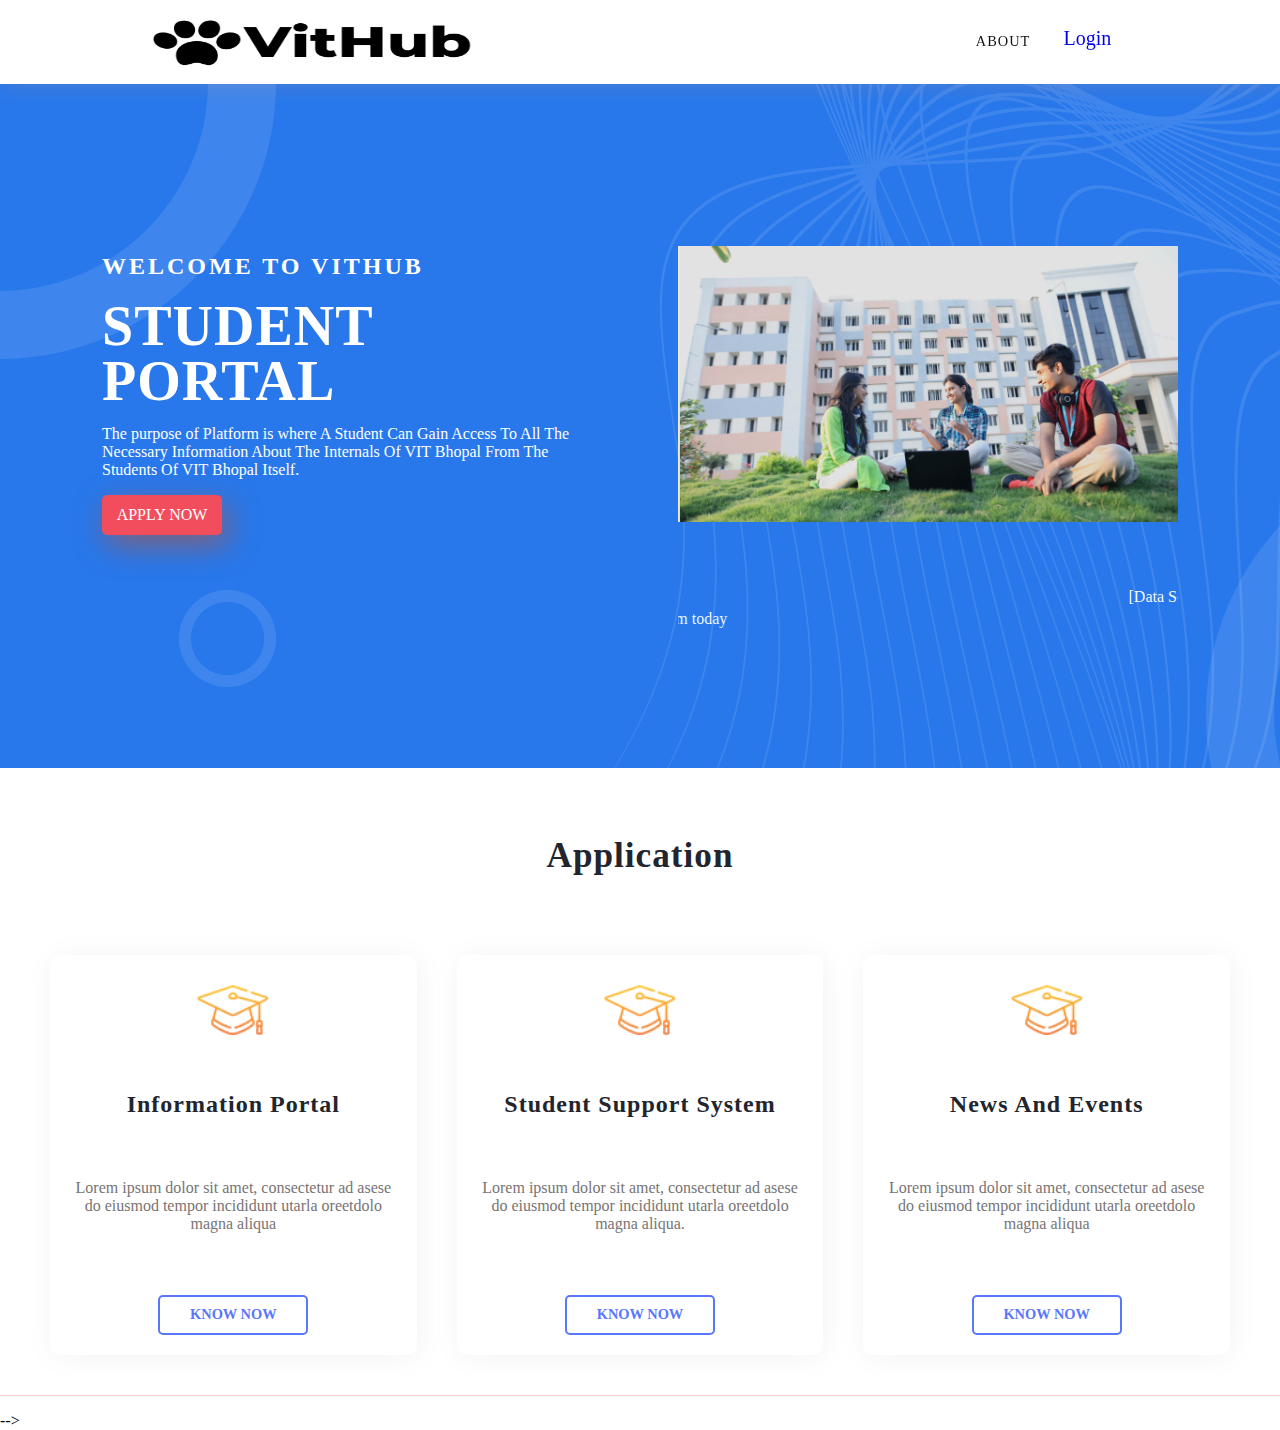
<file: index.html>
<!doctype html>
<html>

<head>
  <meta charset="utf-8">
  <meta http-equiv="X-UA-Compatible" content="IE-edge">
  <meta name="viewport" content="width=device-width, intial-scale=1.0">
  <title> VITHUB </title>
  <link rel="stylesheet" href="stylePE.css" />
  <link rel="shortcut icon" href="/favicon.png" />
  <style>
    /* Full-width input fields */
    input[type=text],
    input[type=password] {
      width: 100%;
      padding: 12px 20px;
      margin: 8px 0;
      display: inline-block;
      border: 1px solid #ccc;
      box-sizing: border-box;
    }

    /* Set a style for all buttons */
    button {
      background-color: #04AA6D;
      color: white;
      padding: 14px 20px;
      margin: 8px 0;
      border: none;
      cursor: pointer;
      width: 100%;
    }

    button:hover {
      opacity: 0.8;
    }

    /* Extra styles for the cancel button */
    .cancelbtn {
      width: auto;
      padding: 10px 18px;
      background-color: #f44336;
    }

    /* Center the image and position the close button */
    .imgcontainer {
      text-align: center;
      margin: 24px 0 12px 0;
      position: relative;
    }

    img.avatar {
      width: 40%;
      border-radius: 50%;
    }

    .container {
      padding: 16px;
    }

    span.psw {
      float: right;
      padding-top: 16px;
    }

    /* The Modal (background) */
    .modal {
      display: none;
      /* Hidden by default */
      position: fixed;
      /* Stay in place */
      z-index: 1;
      /* Sit on top */
      left: 0;
      top: 0;
      width: 100%;
      /* Full width */
      height: 100%;
      /* Full height */
      overflow: auto;
      /* Enable scroll if needed */
      background-color: rgb(0, 0, 0);
      /* Fallback color */
      background-color: rgba(0, 0, 0, 0.4);
      /* Black w/ opacity */
      padding-top: 60px;
    }

    /* Modal Content/Box */
    .modal-content {
      width: 400px;
      background-color: #fefefe;
      margin: 5% auto 15% auto;
      /* 5% from the top, 15% from the bottom and centered */
      border: 1px solid #888;
      width: 80%;
      /* Could be more or less, depending on screen size */
    }

    /* The Close Button (x) */
    .close {
      position: absolute;
      right: 25px;
      top: 0;
      color: #000;
      font-size: 35px;
      font-weight: bold;
    }

    .close:hover,
    .close:focus {
      color: red;
      cursor: pointer;
    }

    /* Add Zoom Animation */
    .animate {
      -webkit-animation: animatezoom 0.6s;
      animation: animatezoom 0.6s
    }

    @-webkit-keyframes animatezoom {
      from {
        -webkit-transform: scale(0)
      }

      to {
        -webkit-transform: scale(1)
      }
    }

    @keyframes animatezoom {
      from {
        transform: scale(0)
      }

      to {
        transform: scale(1)
      }
    }

    /* Change styles for span and cancel button on extra small screens */
    @media screen and (max-width: 300px) {
      span.psw {
        display: block;
        float: none;
      }

      .cancelbtn {
        width: 100%;
      }
    }
  </style> 
</head>

<body>

  <section class="main" style="background-image: url(/hero-bg.png);">

    <nav>
      <a href="#" class="logo">
        <img src="/logo.png" width="320px" />
      </a>
      <input class="menu-btn" type="checkbox" id="menu-btn" />
      <label class="menu-icon" for="menu-btn">
        <span class="nav-icon"></span>
      </label>
      <ul class="menu" style="border-radius: 5px;">
        <li><a href="#">About</a></li>
        <!-- <li><a href="#">Notification</a></li>
        <li><a href="#">Results</a></li>
        <li><a href="#">Apply More</a></li> -->
        <!-- <li><a class="active" onclick="document.getElementById('id01').style.display='block'" -->
            <!-- style="width:auto; border-radius: 5px; cursor: pointer;">Login</a></li>  -->
            <a style="text-decoration: none;font-size: 20px;;height:30px;width:50px;margin:15px" href="login.html">Login</a>
      </ul>
    </nav>

    <!-- login modal start -->
    <div id="id01" class="modal">

      <form class="modal-content animate" action="/action_page.php" method="post" style="
            width: 400px;
        ">
        <div class="imgcontainer">
          <span onclick="document.getElementById('id01').style.display='none'" class="close"
            title="Close Modal">&times;</span>
          <p style="font-size: 22px;">Student Login </p>
          <hr>
        </div>

        <div class="container">
          <label for="uname"><b>Username</b></label>
          <input type="text" placeholder="Enter Username" name="uname" required>

          <label for="psw"><b>Password</b></label>
          <input type="password" placeholder="Enter Password" name="psw" required>

          <button formaction="login.html" type="submit">Login</button>
          <!-- <a href="login.html">Login</a> -->
          <label>
            <input type="checkbox" checked="checked" name="remember"> Remember me
          </label>
        </div>

        <div class="container" style="background-color:#f1f1f1">
          <button type="button" onclick="document.getElementById('id01').style.display='none'"
            class="cancelbtn">Cancel</button>
          <span class="psw"><a href="#">Register Here</a></span>
          <span class="psw" style="margin-right: 11px;"><a href="#">Forgot password?</a></span>
        </div>
      </form>
    </div>
    <!-- login modal end  -->


    <!--main-content-->
    <div class="home-content">

      <!--text-->
      <div class="home-text">

        <h2 style="color: white; letter-spacing: 3px;">WELCOME TO VITHUB</h2>
        <h1 style="color: white;"> STUDENT PORTAL</h1>
        <p style="color: white;">

          The purpose of Platform is where A Student Can Gain Access To All The Necessary Information About The
          Internals Of VIT Bhopal From The Students Of VIT Bhopal Itself.

        </p>
        <!--login-btn-->
        <a href="login.html" class="main-login" style="border-radius: 5px;">Apply Now</a>
      </div>
      <!--img-->
      <div class="home-img" style="width: 500px;">
        <img src="/hero.png" width="500px" style="text-shadow: 20px 22px;" />
        <marquee width="100%" direction="left" onmouseover="this.stop();" onmouseout="this.start();">
          <a href="#" style="color: white;"> [Data Science Club] INVITATION FOR TABLEAU WORKSHOP
            2022</a>
        </marquee>
        <marquee width="100%" direction="right" onmouseover="this.stop();" onmouseout="this.start();">
          <a href="#" style="color: white;"> 
placement at VIT Bhopal
Expert talk Google expert 9.30 pm today</a>
        </marquee>
      </div>

    </div>

    <!-- arrow
    <div class="arrow"></div>
    <span class="scroll">Scroll</span> -->
  </section>

  <!--services----------------------->
  <section class="services">
    <!--heading----------->
    <div class="services-heading">
      <h2> Application </h2>
      <p></p>
    </div>
    <!--box-container----------------->
    <div class="box-container">
      <!--box-1-------->
      <div class="box">
        <img src="/icon5.png">
        <font>Information Portal</font>
        <p>Lorem ipsum dolor sit amet, consectetur ad asese do eiusmod tempor incididunt utarla oreetdolo magna aliqua
        </p>
        <!--btn--------->
        <a href="/info.html">Know Now</a>
      </div>
      <!--box-2-------->
      <div class="box">
        <img src="/icon5.png">
        <font>Student Support System </font>
        <p>Lorem ipsum dolor sit amet, consectetur ad asese do eiusmod tempor incididunt utarla oreetdolo magna aliqua.
        </p>
        <!--btn--------->
        <a href="./student.html">Know Now</a>
      </div>
      <!--box-3-------->
      <div class="box">
        <img src="/icon5.png">
        <font>News And Events </font>
        <p>Lorem ipsum dolor sit amet, consectetur ad asese do eiusmod tempor incididunt utarla oreetdolo magna aliqua
        </p>
        <!--btn--------->
        <a href="/news.html">Know Now</a>
      </div>
      <!--box-4-------->

    </div>
  </section>

  <!--footer------------->
  <footer>
    <p>
      </a> </p>
  </footer> -->
  <script>
    // Get the modal
    var modal = document.getElementById('id01');

    // When the user clicks anywhere outside of the modal, close it
    window.onclick = function (event) {
      if (event.target == modal) {
        modal.style.display = "none";
      }
    }
  </script>
</body>

</html>
</file>
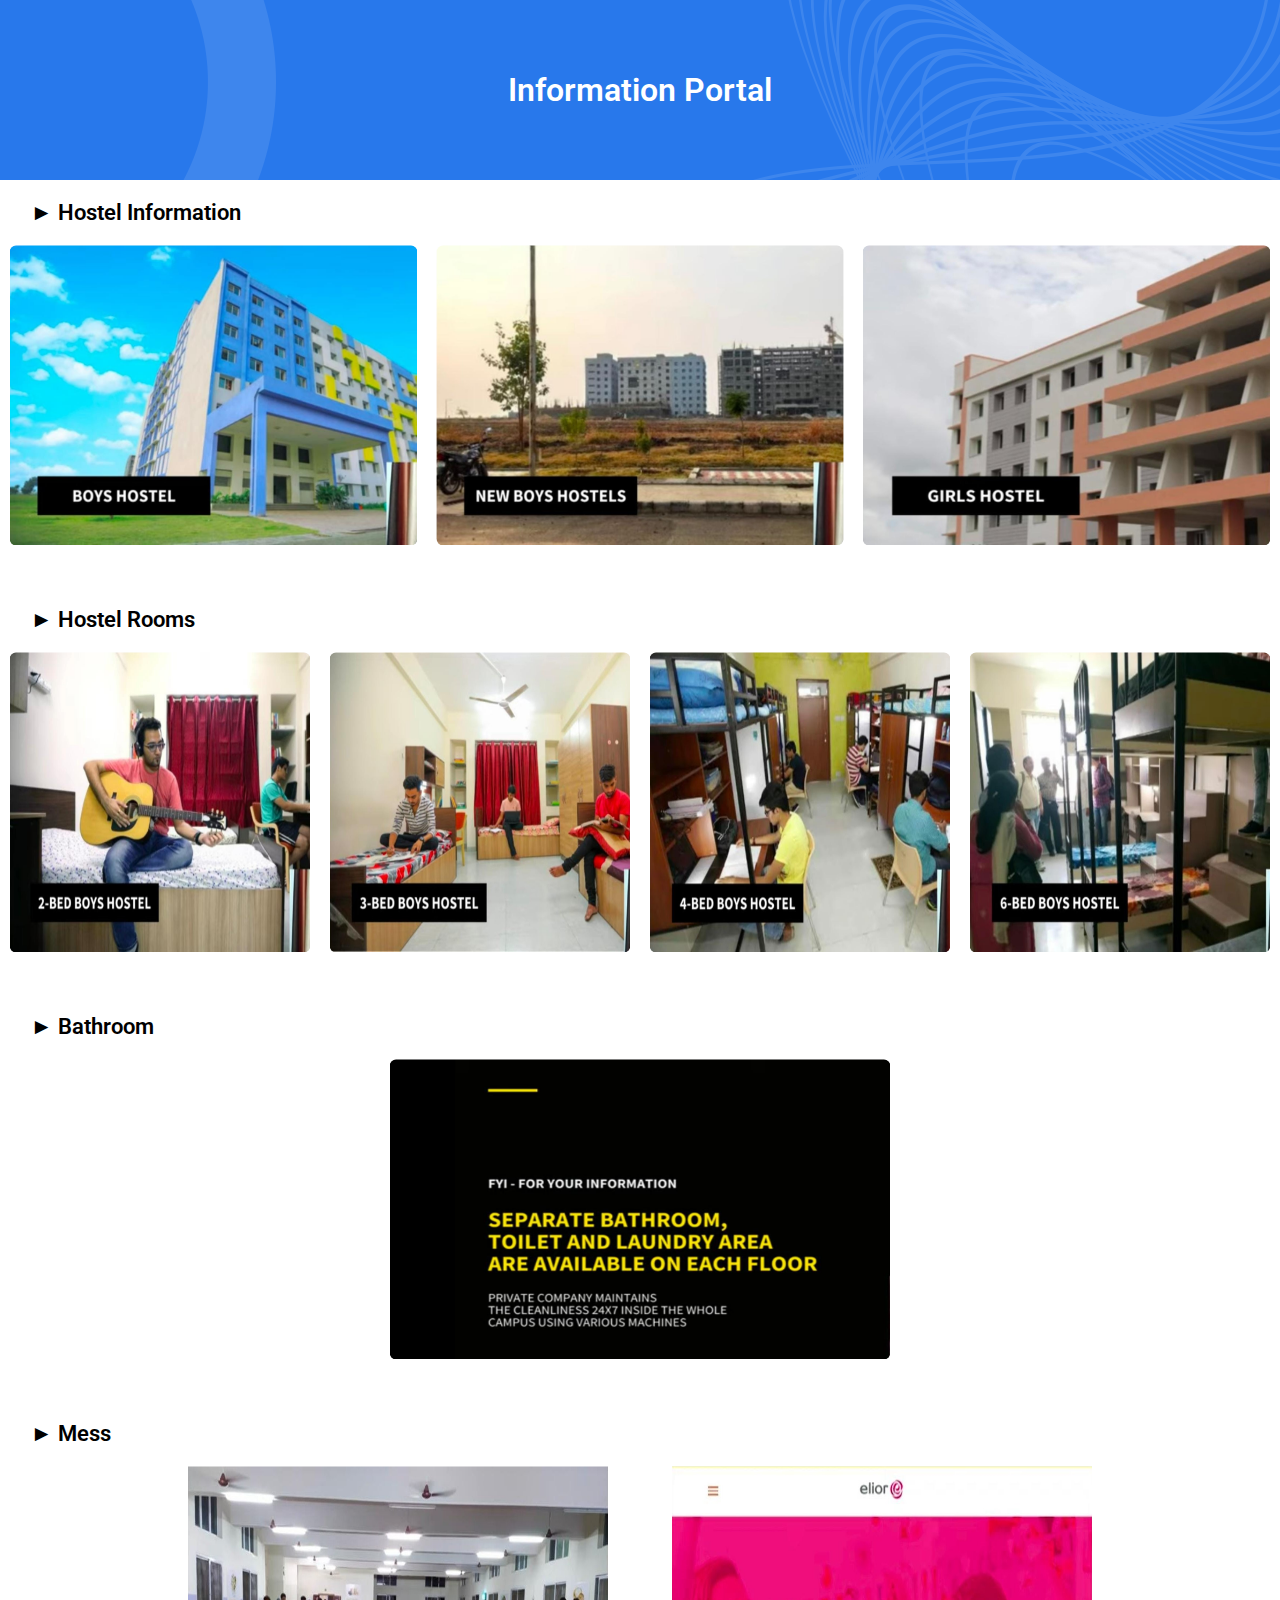
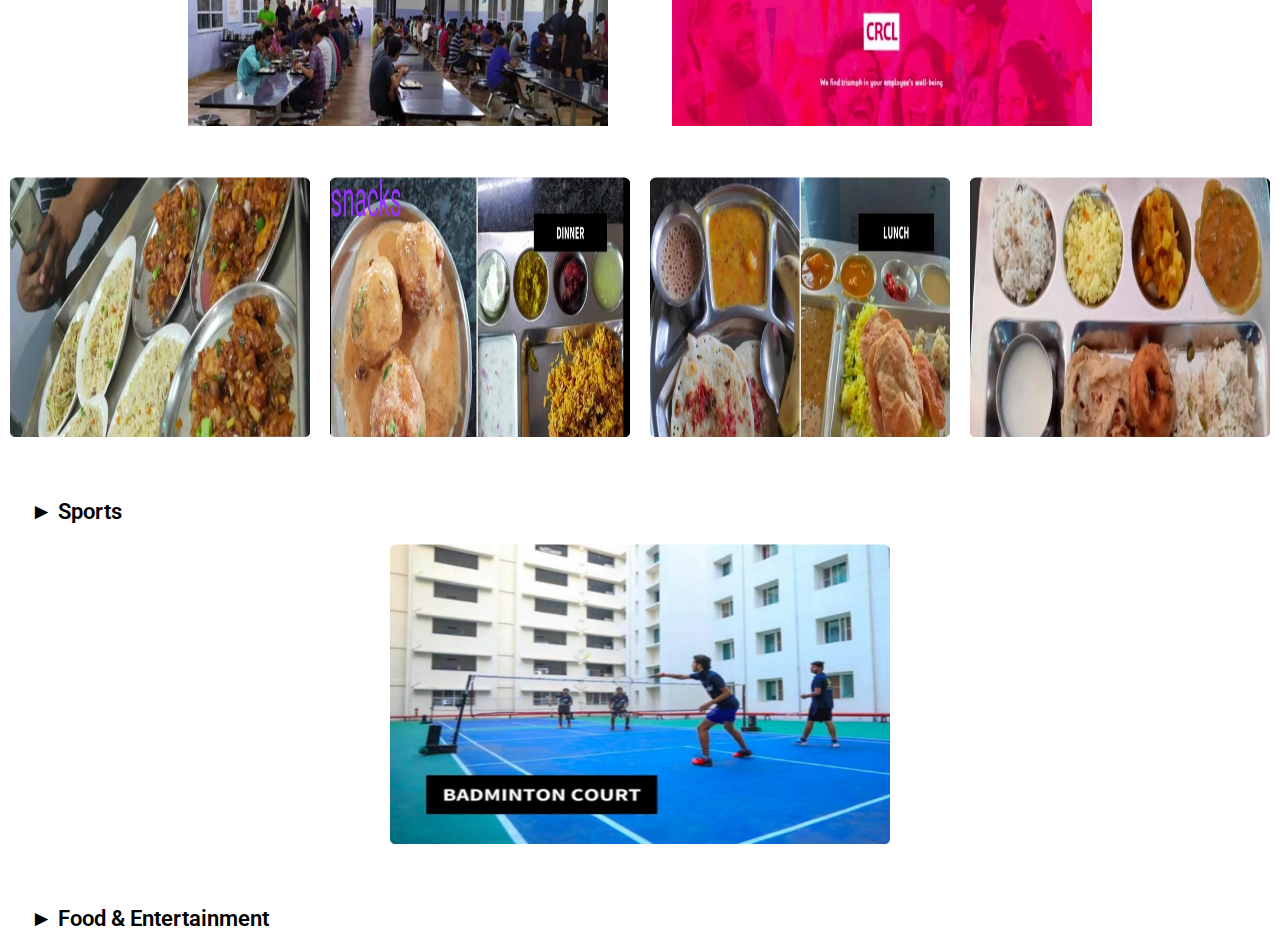
<file: info.html>
<!DOCTYPE html>
<html lang="en">
<head>
    <meta charset="UTF-8">
    <meta http-equiv="X-UA-Compatible" content="IE=edge">
    <meta name="viewport" content="width=device-width, initial-scale=1.0">
    <title>Information Portal</title>
    <link rel="stylesheet" href="info.css">
</head>
<body>
    <div class="container">
        <div class="heading_container">
            <div class="main_heading">Information Portal</div>
        </div>
        <div class="body_container">
            <div class="info">
                <div class="hostel">
                    <div class="hostel_info">
                        <label>&#9658; Hostel Information</label>
                    </div>
                    <div class="hostel_body">
                        <img src="/img/boys_hostel.jpg">
                        <img src="/img/new_boys_hostel.jpg">
                        <img src="/img/girls_hostel.jpg">
                    </div>
                </div>
                <div class="room_info">
                    <div class="hostel">
                        <div class="hostel_info">
                            <label>&#9658; Hostel Rooms</label>
                        </div>
                        <div class="hostel_body">
                            <img src="/img/2bed.jpg">
                            <img src="/img/3bed.jpg">
                            <img src="/img/4bed.jpg">
                            <img src="/img/6bed.jpg">
                        </div>
                    </div>
                </div>
                <div class="room_info bathrooms">
                    <div class="hostel">
                        <div class="hostel_info">
                            <label>&#9658; Bathroom</label>
                        </div>
                        <div class="hostel_body">
                            <img src="/img/bath.jpg">
                        </div>
                    </div>
                </div>
                <div class="room_info mess">
                    <div class="hostel">
                        <div class="hostel_info">
                            <label>&#9658; Mess</label>
                        </div>
                        <div class="mess_body">
                            <div class="mess_top_body">
                                <img src="/img/mess_p.jpg">
                                <img src="/img/c.jpg">
                            </div>
                            <div class="mess_bottom_body">
                                <img src="/img/f1.jpg">
                                <img src="/img/f2.jpg">
                                <img src="/img/f3.jpg">
                                <img src="/img/f4.jpg">
                            </div>
                        </div>
                    </div>
                </div>
                <div class="room_info">
                    <div class="hostel">
                        <div class="hostel_info">
                            <label>&#9658; Sports</label>
                        </div>
                        <div class="hostel_body">
                            <img src="/img/g1.jpg">
                            <!-- <img src="/img/3bed.jpg"> -->
                        </div>
                    </div>
                </div>
                <div class="room_info">
                    <div class="hostel">
                        <div class="hostel_info">
                            <label>&#9658; Food & Entertainment</label>
                        </div>
                        <div class="hostel_body">
                            <!-- <img src="/img/g1.jpg">
                            <img src="/img/3bed.jpg"> -->
                        </div>
                    </div>
                </div>
            </div>
        </div>
        
    </div>
</body>
</html>
</file>
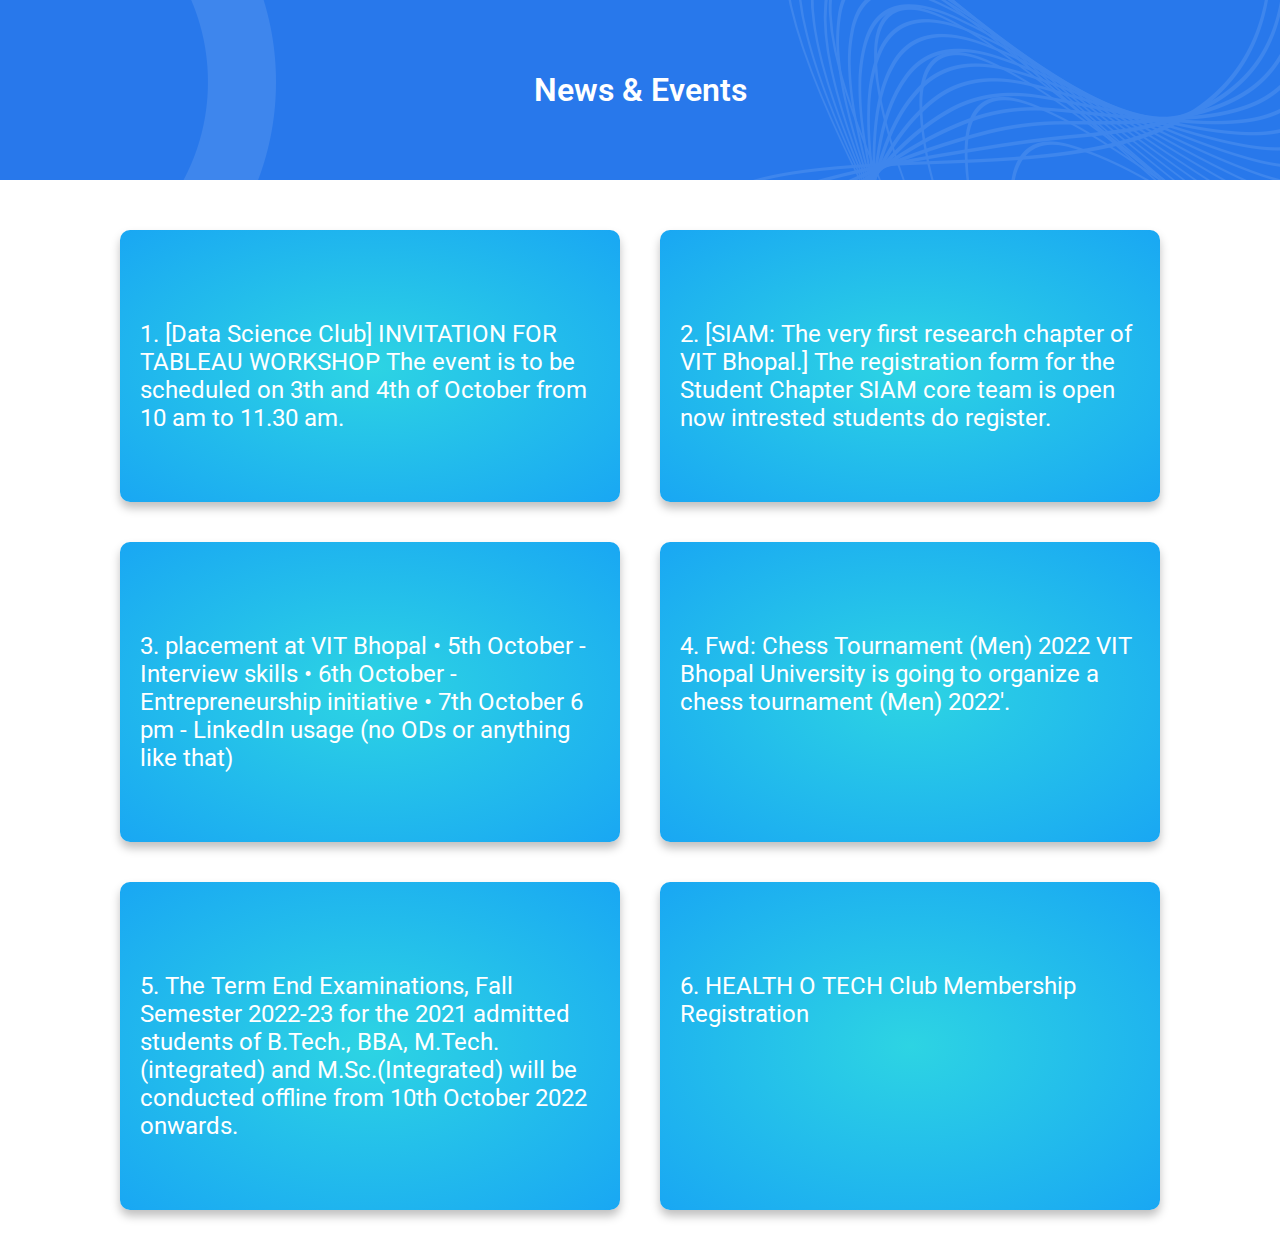
<file: news.html>
<!DOCTYPE html>
<html lang="en">
<head>
    <meta charset="UTF-8">
    <meta http-equiv="X-UA-Compatible" content="IE=edge">
    <meta name="viewport" content="width=device-width, initial-scale=1.0">
    <title>News & Events</title>
    <link rel="stylesheet" href="info.css">
    <link rel="stylesheet" href="newscss.css">
</head>
<body>
    <div class="container">
        <div class="heading_container">
            <div class="main_heading">News & Events</div>
        </div>
        <div class="body_container">
            <div class="main-container">
                <div class="cards">
                  <div class="card card-1">
                    <!-- <div class="card__icon"><i class="fas fa-bolt"></i></div> -->
                    <!-- <p class="card__exit"><i class="fas fa-times"></i></p> -->
                    <h2 class="card__title">1.	[Data Science Club] INVITATION FOR TABLEAU WORKSHOP 
                      The event is to be scheduled on 3th and 4th of October from 10 am to 11.30 am.
                      </h2>
                    <p class="card__apply">
                    </p>
                  </div>
                  <div class="card card-2">
                    <!-- <div class="card__icon"><i class="fas fa-bolt"></i></div> -->
                    <!-- <p class="card__exit"><i class="fas fa-times"></i></p> -->
                    <h2 class="card__title">2.	[SIAM: The very first research chapter of VIT Bhopal.]
                      The registration  form for the Student Chapter SIAM core team  is open now intrested students do register. 
                      </h2>
                    <p class="card__apply">
                    </p>
                  </div>
                  <div class="card card-3">
                    <!-- <div class="card__icon"><i class="fas fa-bolt"></i></div> -->
                    <!-- <p class="card__exit"><i class="fas fa-times"></i></p> -->
                    <h2 class="card__title">3.  placement at VIT Bhopal
                      •	5th October - Interview skills 
                      •	6th October - Entrepreneurship initiative 
                      •	7th October 6 pm - LinkedIn usage (no ODs or anything like that)</h2>
                    <p class="card__apply">
                    </p>
                  </div>
                  <div class="card card-4">
                    <!-- <div class="card__icon"><i class="fas fa-bolt"></i></div> -->
                    <!-- <p class="card__exit"><i class="fas fa-times"></i></p> -->
                    <h2 class="card__title">4.	Fwd: Chess Tournament (Men) 2022
                      VIT Bhopal University is going to organize a chess tournament (Men) 2022'.
                      </h2>
                    <p class="card__apply">
                    </p>
                  </div>
                  <div class="card card-5">
                    <!-- <div class="card__icon"><i class="fas fa-bolt"></i></div> -->
                    <!-- <p class="card__exit"><i class="fas fa-times"></i></p> -->
                    <h2 class="card__title">5. The Term End Examinations, Fall Semester 2022-23 for the 2021 admitted students of B.Tech., BBA, M.Tech.(integrated) and M.Sc.(Integrated) will be conducted offline from 10th October 2022 onwards.</h2>
                    <p class="card__apply">
                    </p>
                  </div>
                  <div class="card card-1">
                    <!-- <div class="card__icon"><i class="fas fa-bolt"></i></div> -->
                    <!-- <p class="card__exit"><i class="fas fa-times"></i></p> -->
                    <h2 class="card__title">6. HEALTH O TECH Club Membership Registration</h2>
                    <p class="card__apply">
                    </p>
                  </div>
                </div>
              </div>
    </div>
</body>
</html>
</file>
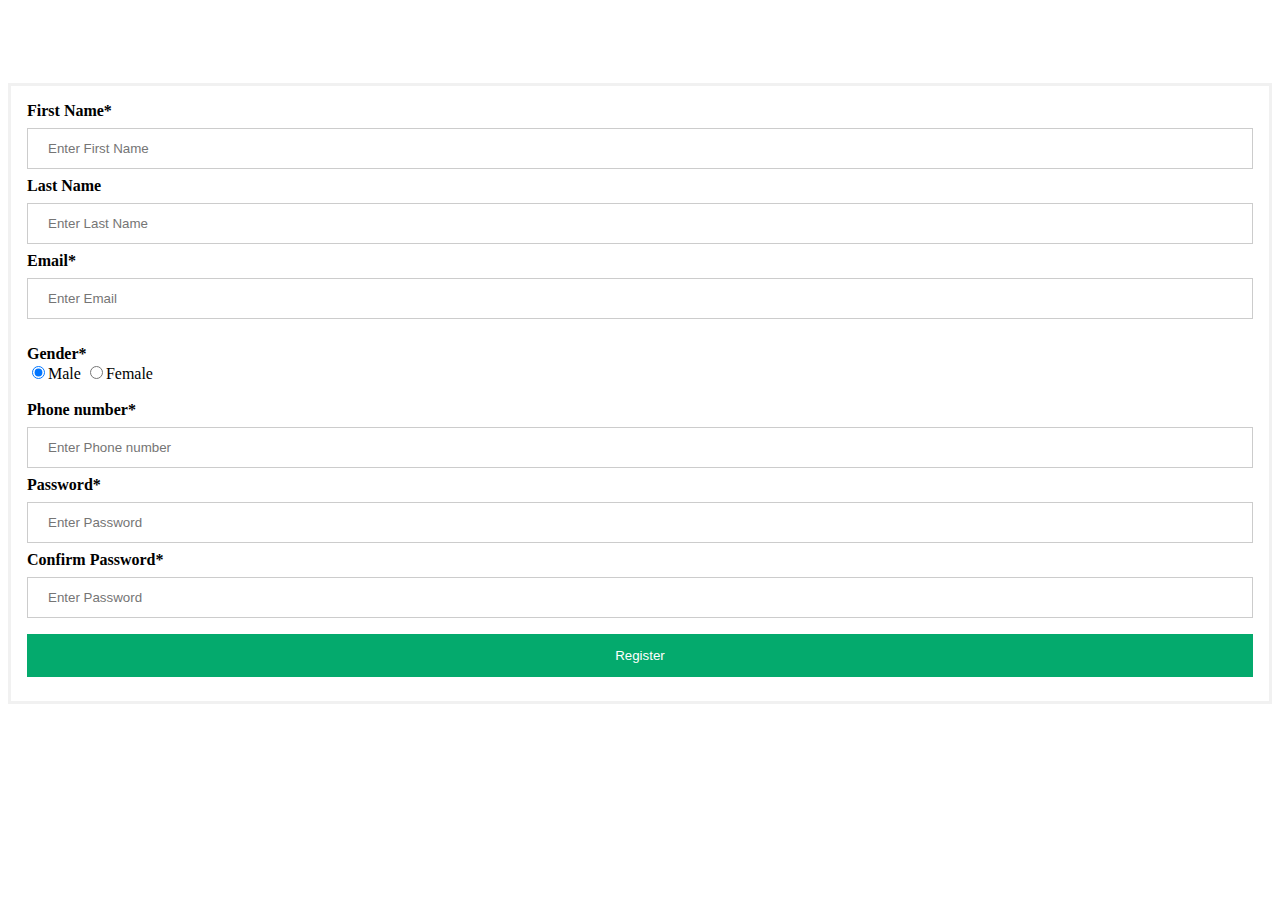
<file: signup.html>
<!DOCTYPE html>
<html lang="en">

<head>
    <meta charset="UTF-8">
    <meta http-equiv="X-UA-Compatible" content="IE=edge">
    <meta name="viewport" content="width=device-width, initial-scale=1.0">
    <title>SIGNUP</title>
    <link href="https://cdn.jsdelivr.net/npm/bootstrap@5.2.0/dist/css/bootstrap.min.css" rel="stylesheet"
        integrity="sha384-gH2yIJqKdNHPEq0n4Mqa/HGKIhSkIHeL5AyhkYV8i59U5AR6csBvApHHNl/vI1Bx" crossorigin="anonymous">
    <style>
        /* Bordered form */
        .form2 {
            border: 3px solid #f1f1f1;
        }

        /* Full-width inputs */
        input[type=text], input[type=password]{
            width: 100%;
            padding: 12px 20px;
            margin: 8px 0;
            display: inline-block;
            border: 1px solid #ccc;
            box-sizing: border-box;
        }

        /* Set a style for all buttons */
        button {
            background-color: #04AA6D;
            color: white;
            padding: 14px 20px;
            margin: 8px 0;
            border: none;
            cursor: pointer;
            width: 100%;
        }

        /* Add a hover effect for buttons */
        button:hover {
            opacity: 0.8;
        }

        /* Extra style for the cancel button (red) */
        .cancelbtn {
            width: auto;
            padding: 10px 18px;
            background-color: #f44336;
        }

        /* Center the avatar image inside this container */
        .imgcontainer {
            text-align: center;
            margin: 24px 0 12px 0;
        }

        /* Avatar image */
        img.avatar {
            width: 40%;
            border-radius: 50%;
        }

        /* Add padding to containers */
        .container {
            padding: 16px;
        }

        /* The "Forgot password" text */
        span.psw {
            float: right;
            padding-top: 16px;
        }

        /* Change styles for span and cancel button on extra small screens */
        @media screen and (max-width: 300px) {
            span.psw {
                display: block;
                float: none;
            }

            .cancelbtn {
                width: 100%;
            }
        }
    </style>
</head>

<body style="background-image:url(vit view);">
    <nav style="height: 57px;" class="navbar navbar-expand-lg navbar-dark bg-dark">
        <div class="container-fluid">
            
          
           
            
                </form>
            </div>
        </div>
    </nav> <br>
    <form class="form2" action="/register" method="POST">
        <div class="container">
            <label for="firstname"><b>First Name*</b></label>
            <input type="text" class="inputtxt" placeholder="Enter First Name" name="firstname" required>

            <label for="lastname"><b>Last Name</b></label>
            <input type="text" class="inputtxt" placeholder="Enter Last Name" name="lastname">

            <label for="email"><b>Email*</b></label>
            <input type="text" class="inputtxt" placeholder="Enter Email" name="email" required> <br> <br>

            <label for="Gender"> <b>Gender*</b> </label> <br>
            <input type="radio" name="gender" checked>Male
            <input type="radio" name="gender">Female <br><br>

            <label for="phone"><b>Phone number*</b></label>
            <input type="text" class="inputtxt" placeholder="Enter Phone number" name="phonenumber" required>

            <label for="psw"><b>Password*</b></label>
            <input type="password" class="inputtxt" placeholder="Enter Password" name="password" required>

            <label for="cpsw"><b>Confirm Password* </b></label>
            <input type="password" class="inputtxt" placeholder="Enter Password" name="confirmpassword" required>

            <button type="submit" class="btnregister">Register</button>
        </div>
    </form>
    <script src="https://cdn.jsdelivr.net/npm/bootstrap@5.2.0/dist/js/bootstrap.bundle.min.js"
        integrity="sha384-A3rJD856KowSb7dwlZdYEkO39Gagi7vIsF0jrRAoQmDKKtQBHUuLZ9AsSv4jD4Xa"
        crossorigin="anonymous"></script>

</body>

</html>
</file>
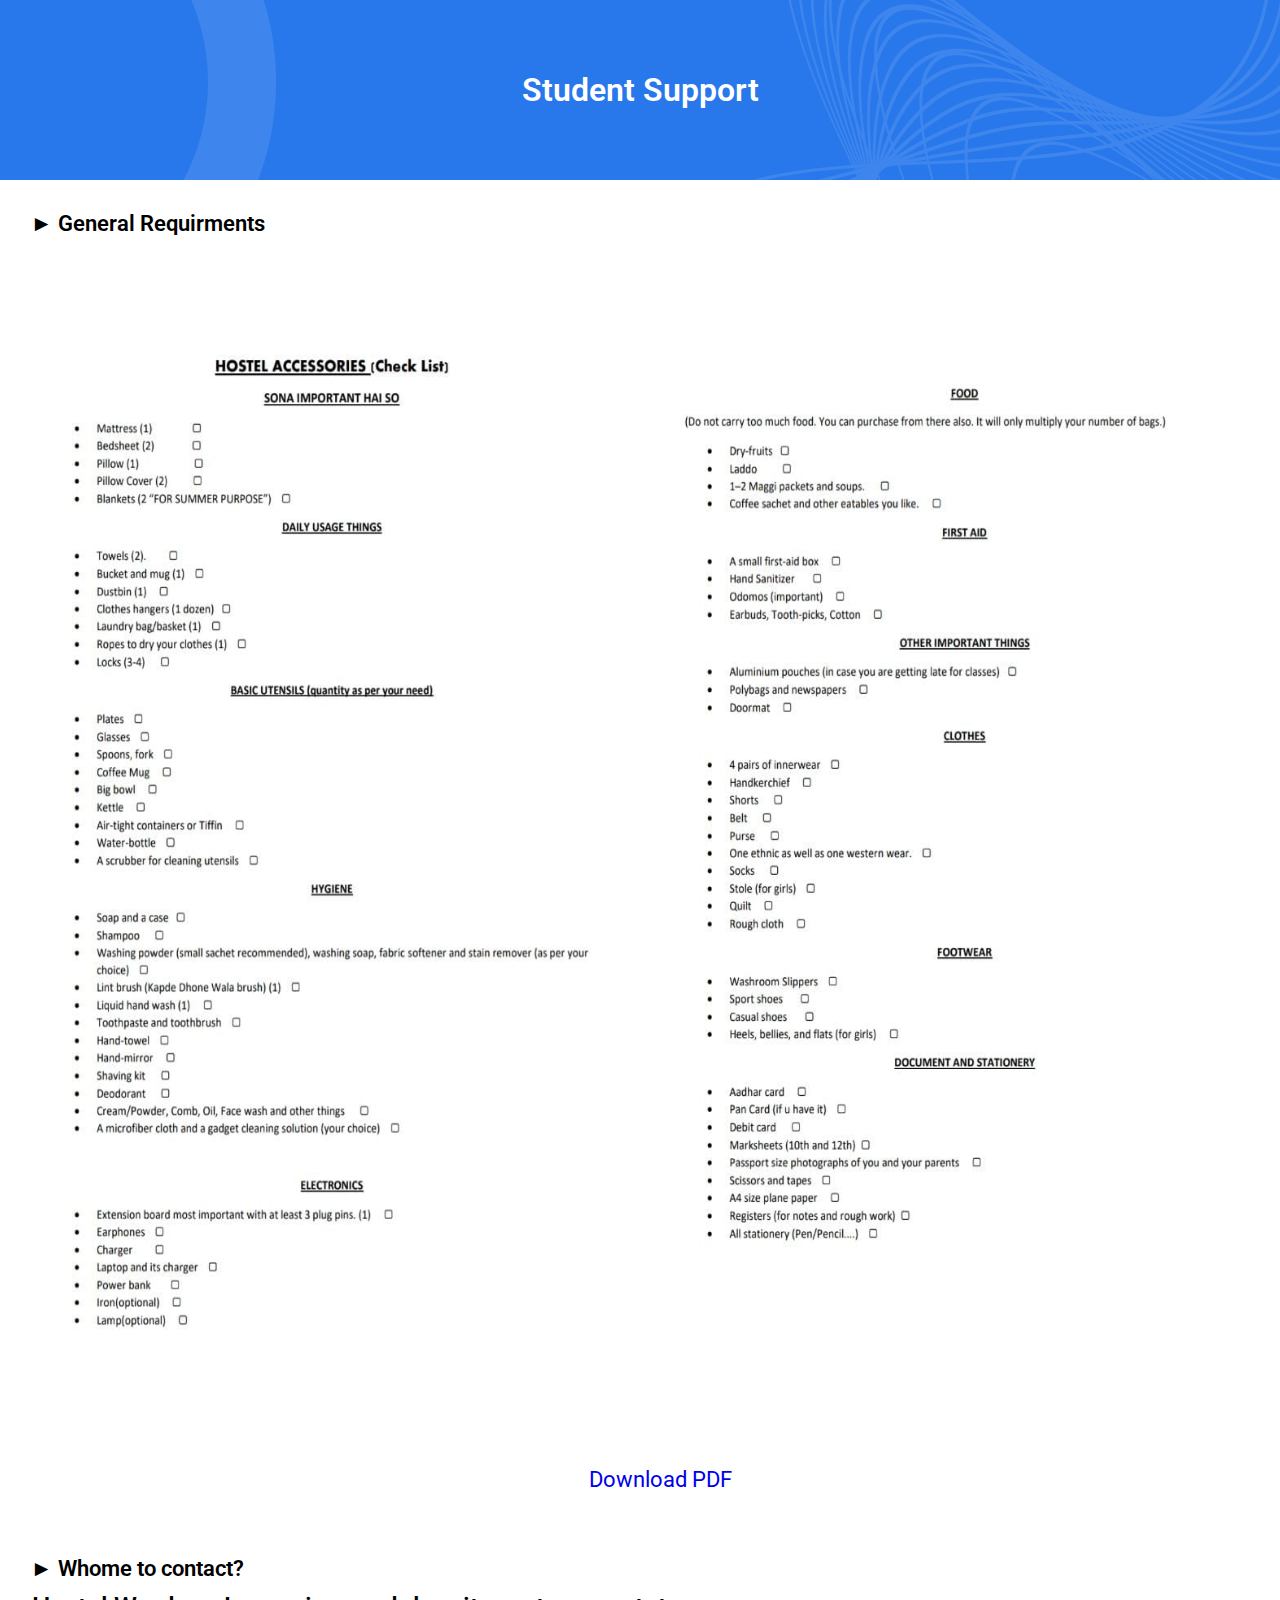
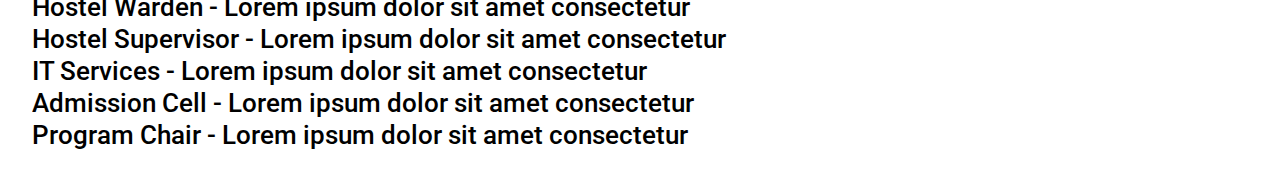
<file: student.html>
<!DOCTYPE html>
<html lang="en">
<head>
    <meta charset="UTF-8">
    <meta http-equiv="X-UA-Compatible" content="IE=edge">
    <meta name="viewport" content="width=device-width, initial-scale=1.0">
    <title>Student Support</title>
    <link rel="stylesheet" href="info.css">
    <link rel="stylesheet" href="studentcss.css">
</head>
<body>
    <div class="container">
        <div class="heading_container">
            <div class="main_heading">Student Support</div>
        </div>
        <div class="body_container">
            <div class="info">
                <div class="hostel">
                    <div class="hostel_info">
                        <label>&#9658; General Requirments</label>
                    </div>
                    <div class="hostel_body">
                        <!-- GEN REQ PNG IMAGE HERE!! -->
                        <img src="/img/s1.jpg">
                        <img src="/img/s2.jpg">
                    </div>
                    <div class="download_btn">
                        <label> <a class="download_file" href="/img/download.pdf" download="">Download PDF</a></label>
                    </div>
                </div>
                <div class="room_info">
                    <div class="hostel">
                        <div class="hostel_info">
                            <label>&#9658; Whome to contact?</label>

                        </div>
                        <div class="contact">
                            <label>Hostel Warden - <span>Lorem ipsum dolor sit amet consectetur</span></label>
                            <label>Hostel Supervisor - <span>Lorem ipsum dolor sit amet consectetur</span></label>
                            <label>IT Services - <span>Lorem ipsum dolor sit amet consectetur</span></label>
                            <label>Admission Cell - <span>Lorem ipsum dolor sit amet consectetur</span></label>
                            <label>Program Chair - <span>Lorem ipsum dolor sit amet consectetur</span></label>
                        </div>
                    </div>
                </div>
    </div>
</body>
</html>
</file>
<file: stylePE.css>
body{
    margin:0px;
    padding: 0px;
    font-family: calibri;
}
*{
    box-sizing: border-box;
}
ul{
    list-style: none;
}
a{
    text-decoration: none;
}
button{
    outline: none;
    border: none;
}
input{
    outline: none;
    border: none;
}
.main{

    width:100%;
    height:768px;
    position: relative;
}
.logo img{
    height: 80px;
}
nav{
    display: flex;
    align-items: center;
    justify-content: space-around;
    padding: 0px 30px;
    background-color:#fff;
    box-shadow: 2px 2px 20px rgba(255, 151, 103, 0.164);
    z-index: 1;
    width:100%;
    position: fixed;
    left: 0px;
    top: 0px;
}
nav ul{
    display: flex;
    margin:0px;
    padding: 0px;
}
nav ul li a{
    height:40px;
    line-height: 43px;
    margin: 8px;
    padding: 0px 10px;
    display: flex;
    font-size: 0.9rem;
    text-transform: uppercase;
    font-weight: 400;
    color:#111;
    letter-spacing: 1px;
    transition: 0.4s ease-in-out;
}
.active{
    background-color: #F14D5D;
    color: #fff;
}
nav ul li a:hover{
    border-radius: 5px;
    background-color: #F14D5D;
    color:#fff;
    box-shadow: 5px 10px 30px rgba(219, 74, 6, 0.5);
    transition: all ease 0.2s;
}
.home-content{
    display: flex;
    justify-content: space-around;
    align-items: center;
    position: absolute;
    left: 50%;
    top:50%;
    transform: translate(-50%,-50%);
    width:90%;

}
.home-img{
    width:500px;
    height:400px;
    margin:20px;
}
.home-img img{
    width: 100%;
    height: 100%;
    object-fit: contain;
    object-position: center;
}
.home-text{
    width:500px;
    margin: 20px;
}
.home-text h1{
    font-size: 3.5rem;
    line-height: 55px;
    color:#22252e;
    letter-spacing: 1px;
    font-weight: 700;
    margin: 0px;
}
.home-text p{
    font-size: 1rem;
    color:#777474;
}
.home-text span{
    color: #F14D5D;
    text-decoration: underline;
}
.main-login{
    width:120px;
    height:40px;
    display: flex;
    justify-content: center;
    align-items: center;
    background-color: #F14D5D;
    color:#fff;
    box-shadow: 5px 10px 30px rgba(219, 74, 6, 0.5);
    text-transform: uppercase;
    transition: 0.3s ease-in-out;
}
.main-login:hover{
    background-color: #F14D5D;
    transition: all ease 0.3s;
}
.arrow{
    align-self: end;
    width:50%;
    border-right: 1px solid #F14D5D;
    height: 20%;
    margin-bottom:20em ;
    position: absolute;
    bottom: 5px;
    right: 70px;
    animation: arrow-animation ease 1.5s;

}
.arrow::after{
    content: '';
    position: absolute;
    width: 0;
    height: 0;
    border-style: solid;
    border-width: 11px 11px 0px 11px;
    border-color: #F14D5D transparent transparent transparent;
    right: -0.7em;
    bottom: -2px;
}
.scroll{
    position: absolute;
    bottom: 260px;
    right:55px;
    font-weight: 600;
}
@keyframes arrow-animation{
    0%{
        bottom: 70px;
        opacity: 0.2;
    }
    100%{
        bottom: 5px;
        opacity: 1;
    }
}
.services{
    background-size: 1000px;
    background-position: center;
}
.services-heading{
    margin-top: 60px;
    display: flex;
    justify-content: center;
    align-items: center;
    text-align: center;
    flex-direction: column;
}
.services-heading h2{
    line-height: 55px;
    font-size: 2.2rem;
    color:#22252e;
    letter-spacing: 1px;
    font-weight: 700;
    margin: 0px;
}
.services-heading p{
    font-size: 1rem;
    color:#777474;
    width:50%;
}
.box-container{
    display: flex;
    justify-content: center;
    align-items: center;
    flex-wrap: wrap;
    margin: 20px 30px;
}
.box{
    display: flex;
    flex-direction: column;
    justify-content: center;
    align-items: center;
    width:300px;
    height: 400px;
    text-align: center;
    box-shadow: 2px 2px 20px rgba(90,118,253,0.15);
    border-radius: 10px;
    background-color: #fff;
    margin: 20px;
    flex-grow: 1;
}
.box img{
    height:50px;
    margin:10px;
}
.box font{
    font-size: 1.5rem;
    color: #22252e;
    letter-spacing: 1px;
    font-weight: 700;
}
.box p{
    font-size: 1rem;
    color: #777474;
    display: block;
    display: -webkit-box;
    -webkit-line-clamp: 3;
    -webkit-box-orient: vertical;
    overflow: hidden;
    text-overflow: ellipsis;
    max-width: 500px;
}
.box a{
    width:150px;
    height:40px;
    display: flex;
    justify-content: center;
    align-items: center;
    border: 2px solid #5a76fd;
    text-transform: uppercase;
    margin: auto;
    border-radius: 5px;
    font-weight: 600;
    font-size: 0.9rem;
    color:#5a76fd;
    margin:0px;
}
.box a:hover{
    background-color: #5a76fd;
    color:#fff;
    box-shadow: 5px 10px 30px rgba(90,118,253,0.5);
    transition: all ease 0.3s;
}

.box{
    width:200px;
    height: 400px;
    background-color: #ffffff;
    box-shadow: 2px 2px 30px rgba(0,0,0,0.05);
    display: flex;
    flex-direction: column;
    align-items: center;
    justify-content: space-between;
    padding: 20px;
    border-radius: 10px;
    margin: 20px;
    position: relative;
}
.about{

    width:100%;
    height:768px;
    position: relative;
}
.about-content{
    display: flex;
    justify-content: space-around;
    align-items: center;
    position: absolute;
    left: 50%;
    top:50%;
    transform: translate(-50%,-50%);
    width:90%;

}
.about-img{
    width:500px;
    height:400px;
    margin:20px;
}
.about-img img{
    width: 100%;
    height: 100%;
    object-fit: contain;
    object-position: center;
}
.about-text{
    width:500px;
    margin: 20px;
}
.about-text h1{
    font-size: 3.5rem;
    line-height: 55px;
    color:#22252e;
    letter-spacing: 1px;
    font-weight: 700;
    margin: 0px;
}
.about-text p{
    font-size: 1rem;
    color:#777474;
}
.about-text span{
    color: #F14D5D;
    text-decoration: underline;
}
.about-login{
    width:120px;
    height:40px;
    display: flex;
    justify-content: center;
    align-items: center;
    background-color: #f54417;
    color:#fff;
    box-shadow: 5px 10px 30px rgba(219, 74, 6, 0.5);
    text-transform: uppercase;
    transition: 0.3s ease-in-out;
}
.about-login:hover{
    background-color: #F14D5D;
    transition: all ease 0.3s;
}
.section-5-text{
    text-align: center;
    padding-bottom: 40px;
}
.section-5-text h1{
    font-family: Roboto;
font-style: normal;
font-weight: bold;
font-size: 2.5rem;
line-height: 47px;
color: #000000;
}
.section-5-text p{
    font-family: Roboto;
font-style: normal;
font-weight: normal;
font-size: 1rem;
line-height: 21px;
color: #545454;
}
.section-5-text-btn{
    margin-top: 90px;
    margin-bottom: 60px;
}
.section-5-text-btn input{
    width: 30%;
height: 53px;
border: none;
outline: none;
font-size:20px;
background: #F3F3F3;
box-shadow: 5px 10px 30px rgba(219, 74, 6, 0.5);
padding-left: 20px;
}
.section-5-text-btn button{
    background: #fd0000;
    width: 221px;
height: 53px;
margin-left: 15px;
font-family: Roboto;
font-style: normal;
font-weight: normal;
font-size: 18px;
line-height: 21px;
text-align: center;

color: #FFFFFF;
}
footer{
    width:100%;
    text-align: center;
    padding: 0px 5%;
    border-top: 1px solid rgba(231, 9, 9, 0.2);
}
footer a,
footer p{
    color:#000000;
}
nav .menu-btn{
    display: none;
}
@media(max-width:1100px){
    nav{
        justify-content: space-between;
        height: 65px;
    }
    .menu{
        display: none;
        position: absolute;
        top: 65px;
        left: 0px;
        background-color: #fff;
        border-bottom: 4px solid #F14D5D;
        width:100%;
    }
    .menu li{
        width:100%;
    }
    nav .menu li a{
        width:100%;
        height: 40px;
        justify-content: center;
        align-items: center;
        margin:0px;
        padding: 25px;
        border:1px solid rgba(38,38,38,0.03);
    }
    nav .menu-icon{
        cursor: pointer;
        float: right;
        padding: 28px 20px;
        position: relative;
        user-select: none;
    }
    nav .menu-icon .nav-icon{
        background-color: #333333;
        display: block;
        height: 2px;
        position: relative;
        transition: background 0.2s ease-out;
        width:18px;
    }
    nav .menu-icon .nav-icon:before,
    nav .menu-icon .nav-icon:after{
        background: #333333;
        content: '';
        display: block;
        height: 100%;
        position: absolute;
        transition: all ease-out 0.2s;
        width:100%;
    }
    nav .menu-icon .nav-icon:before{
        top: 5px;
    }
    nav .menu-icon .nav-icon:after{
        top:-5px;
    }
    nav .menu-btn:checked ~ .menu-icon .nav-icon{
        background: transparent;
    }
    nav .menu-btn:checked ~ .menu-icon .nav-icon:before{
        transform: rotate(-45deg);
        top: 0;
    }
    nav .menu-btn:checked ~ .menu-icon .nav-icon:after{
        transform: rotate(45deg);
        top: 0;
    }
    nav .menu-btn{
        display: none;
    }
    nav .menu-btn:checked ~ .menu{
        display: block;
    }
    .home-img{
        display: none;
    }
    .home-text{
        width:100%;
        justify-content: center;
        align-items: center;
        display: flex;
        flex-direction: column;
        height: 45vh;
        margin: 0px;
    }
    .home-content{
        text-align: center;
        width:100%;
        margin:0px;
        position: static;
        transform: translate(0px,70px);
        box-shadow: 2px 2px 30px rgba(255, 102, 55, 0.178);
    }
    .home-text h1{
        color:rgb(0, 0, 0);
        padding: 0px 20px;
        font-size: 2.5rem;
    }
    .home-text p{
        color:rgba(32, 32, 32, 0.85);
        margin: 10px 0px 20px 0px;
        width:50%;
    }
    
    .about-img{
        display: none;
    }
    .about-text{
        width:100%;
        justify-content: center;
        align-items: center;
        display: flex;
        flex-direction: column;
        height: 45vh;
        margin: 0px;
    }
    .about-content{
        text-align: center;
        width:100%;
        margin:0px;
        position: static;
        transform: translate(0px,70px);
        box-shadow: 2px 2px 30px rgba(255, 102, 55, 0.178);
    }
    .about-text h1{
        color:rgb(0, 0, 0);
        padding: 0px 20px;
        font-size: 2.5rem;
    }
    .about-text p{
        color:rgba(32, 32, 32, 0.85);
        margin: 10px 0px 20px 0px;
        width:50%;
    }
    
    .arrow{
        height: 70px;
    }
   
   .main{
  
        padding: 75px 0px 0px 0;
        background: url('images/hero-bg.png') no-repeat center center;
        background-size: cover;
        height: 900px;
   }.arrow{
       left: 2%;
       margin-bottom: 15em;
   }.scroll{
       left: 48%;
       bottom: 200px;
   }
}
@media(max-width:720px){
    .home-text p{
        width:70%;
        text-align: center;
    }
    .home-content h1{
        font-size: 1.9rem;
        padding: 10px 10px;
        line-height: 30px;
    }
    .about-text p{
        width:70%;
        text-align: center;
    }
    .about-content h1{
        font-size: 1.9rem;
        padding: 10px 10px;
        line-height: 30px;
    }
    .services{
        margin-top: -120px;
    }
    .services-heading{
        margin:20px;

    }
    .services-heading h2{
        font-size: 1.7rem;
        line-height: 40px;
    }
    .services-heading p{
        width:100%;
    }
    .box{
        width:100%;
        margin: 20px 0px !important;
        padding: 0px 20px;
        flex-grow: 1;
    }
    .box img{
        height: 100px;
        width:100%;
        object-fit: contain;
    }
    .section-5-text{
        margin-top: -250px;
    }
    .section-5-text-btn input{
        width: 80%;
    }
    .section-5-text-btn button{
        margin-top:20px;
    }
    footer p,a{
        font-size: 0.9rem;
        text-align: center;
    }
    footer{
        padding: 0px 10px;
    }
}
</file>
<file: info.css>
@import url('https://fonts.googleapis.com/css2?family=Roboto:ital,wght@0,300;1,300&display=swap');

*{
    margin: 0px;
    padding: 0px;
    overflow-x: hidden;
}

body{
    font-family: 'Roboto', sans-serif;

}

.container{
    display: flex;
    flex-direction: column;
    justify-content: center;
    width: 100vw;

}

.heading_container{
    height: 20vh;
    width: 100vw;
    align-items: center;
    display: flex;
    justify-content: center;
    background-image: url(/hero-bg.png);
    color: white;
}

.main_heading {
    font-size: 2rem;
    font-weight: 600;
}

.hostel{
    width: 100vw;
    padding-top: 1.2rem;
}

.hostel_body {
    display: flex;
    flex-direction: row;
    align-items: center;
    width: 100%;
    justify-content: space-around;
}

.hostel_info{
    padding-bottom: 0.6rem;
    margin-left: 1.2rem;
}

.hostel_info > label {
    font-size: 1.4rem;
    font-weight: 600;
    padding-left: 0.7rem;
    padding-top: 0.7rem;
}

.hostel_body > img  {
    width: 500px;
    height: 300px;
    padding: 0.6rem;
    border-radius: 1rem;
}


.room_info{
    margin-top: 2rem;
}

.mess_body{
    display: flex;
    flex-direction: column;
    justify-content: center;
    align-items: center;
    width: 100%;
}

.mess_top_body > img {
    width: 420px;
    height: 260px;
    padding: 0.6rem;
    border-radius: 1rem;
    padding-left: 2rem;
    padding-right: 2rem;
    
}
.mess_bottom_body > img{
    width: 420px;
    height: 260px;
    padding: 0.6rem;
    border-radius: 1rem;

}

.mess_bottom_body {
    padding-top: 2rem;
    display: flex;
    justify-content: space-evenly;
    align-items: center;
    width: 100%;
}

.mess_top_body {
    display: flex;
    justify-content: center;
    align-items: center;
    width: 100%;
}
</file>
<file: newscss.css>
* {
    margin: 0;
    padding: 0;
    box-sizing: border-box;
  }
  
  body {
    font-family: -apple-system, BlinkMacSystemFont, "Segoe UI", Roboto, Helvetica,
      Arial, sans-serif, "Apple Color Emoji", "Segoe UI Emoji", "Segoe UI Symbol";
  }
  
  .main-container {
    padding: 30px;
  }
  
  /* HEADING */
  
  .heading {
    text-align: center;
  }
  
  .heading__title {
    font-weight: 600;
  }
  
  .heading__credits {
    margin: 10px 0px;
    color: #888888;
    font-size: 25px;
    transition: all 0.5s;
  }
  
  .heading__link {
    text-decoration: none;
  }
  
  .heading__credits .heading__link {
    color: inherit;
  }
  
  /* CARDS */
  
  .cards {
    display: flex;
    flex-wrap: wrap;
    justify-content: space-between;
  }
  
  .card {
    margin: 20px;
    padding: 20px;
    width: 500px;
    min-height: 200px;
    display: grid;
    grid-template-rows: 20px 50px 1fr 50px;
    border-radius: 10px;
    box-shadow: 0px 6px 10px rgba(0, 0, 0, 0.25);
    transition: all 0.2s;
  }
  
  .card:hover {
    box-shadow: 0px 6px 10px rgba(0, 0, 0, 0.4);
    transform: scale(1.01);
  }
  
  .card__link,
  .card__exit,
  .card__icon {
    position: relative;
    text-decoration: none;
    color: rgba(255, 255, 255, 0.9);
  }
  
  .card__link::after {
    position: absolute;
    top: 25px;
    left: 0;
    content: "";
    width: 0%;
    height: 3px;
    background-color: rgba(255, 255, 255, 0.6);
    transition: all 0.5s;
  }
  
  .card__link:hover::after {
    width: 100%;
  }
  
  .card__exit {
    grid-row: 1/2;
    justify-self: end;
  }
  
  .card__icon {
    grid-row: 2/3;
    font-size: 30px;
  }
  
  .card__title {
    grid-row: 3/4;
    font-weight: 400;
    color: #ffffff;
  }
  
  .card__apply {
    grid-row: 4/5;
    align-self: center;
  }
  
  /* CARD BACKGROUNDS */
  
  .card-1 {
    background: radial-gradient(#2dd4e3, #19a7f3);
  }
  
  .card-2 {
    background: radial-gradient(#2dd4e3, #19a7f3);
  }
  
  .card-3 {
    background: radial-gradient(#2dd4e3, #19a7f3);
  }
  
  .card-4 {
    background: radial-gradient(#2dd4e3, #19a7f3);
  }
  
  .card-5 {
    background: radial-gradient(#2dd4e3, #19a7f3);
  }
  
  /* RESPONSIVE */
  
  @media (max-width: 1600px) {
    .cards {
      justify-content: center;
    }
  }
</file>
<file: studentcss.css>
.contact{
    display: flex;
    flex-direction: column;
    justify-content: left;
    padding-left: 2rem;
    padding-bottom: 2rem;
}

.contact > label {
    font-size: 1.6rem;
    font-weight: 500;
    line-height: 2rem;
}

a{
    text-decoration: none;
}

.download_btn > a{
    color: black;
    color: #2878EB;
    cursor: pointer;
}
.hostel_info {
    display: flex;
    flex-direction: column;
}

.download_file{
    padding-left: 2.6rem;
    font-size: 1.4rem;

}

.hostel_body > img {
    width: 600px;
    height: 1200px;
}

.download_btn{
    display: flex;
    justify-content: center;
    align-items: center;
}
</file>
